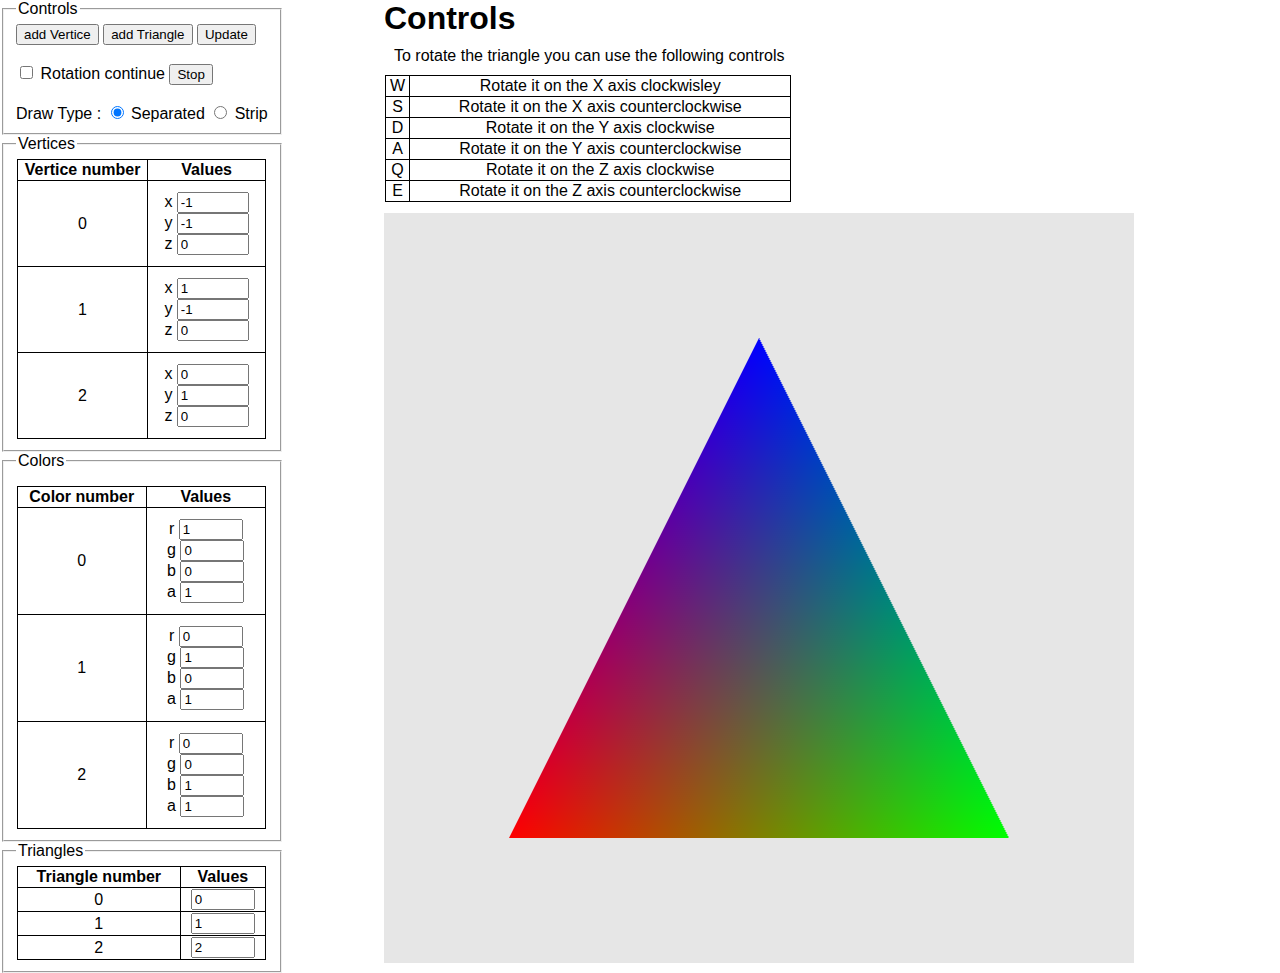
<file: ex3_1/index.html>
<!DOCTYPE>
<html lang="fr">

	<head>
		<meta charset="utf-8" />
		<link rel="stylesheet" href="../css/stylesheet.css" />

		<!-- WEBGL SCRIPTS -->
		<script src="../js/commonFunctions.js"></script>
		<script src="../js/gl-matrix-min.js"></script>
		<script src="../js/webglTools.js">></script>


		<script id="shader-vs" type="x-shader/x-vertex">
			attribute vec3 aVertexPosition;
			attribute vec4 aColor;
			uniform mat4 uMVMatrix;
			uniform mat4 uPMatrix;
			varying vec4 vColor;
			void main(void) {
			vColor = aColor;
			gl_Position = uPMatrix * uMVMatrix * vec4(aVertexPosition, 1.5);
			}
		</script>

		<script id="shader-fs" type="x-shader/x-fragment">
			#ifdef GL_ES
			precision highp float;
			#endif
			varying vec4 vColor;
			void main(void) {
			gl_FragColor = vColor;
			}
		</script>
		<script>
			var zRotationOffset=0;
			var yRotationOffset=0;
			var xRotationOffset=0;

			var zAngle=0;
			var yAngle=0;
			var xAngle=0;

			var useA = false;
			var useS = false;
			var useD = false;
			var useW = false;
			var useQ = false;
			var useE = false;

			document.addEventListener("keydown",  function(e) {
				switch(e.key)
				{
					case 'a':
						if(!useA){
							yRotationOffset-=0.1;
							useA = true;
						}
						break;
					case 's':
						if(!useS){
							xRotationOffset-=0.1;
							useS = true;
						}
						break;
					case 'd':
						if(!useD){
							yRotationOffset+=0.1;
							useD = true;
						}
						break;
					case 'w':
						if(!useW){
							xRotationOffset+=0.1;
							useW = true;
						}
						break;
					case 'q':
						if(!useQ){
							zRotationOffset+=0.1;
							useQ = true;
						}
						break;
					case 'e':
						if(!useE){
							zRotationOffset-=0.1;
							useE = true;
						}
						break;
				}
			});

			document.addEventListener("keyup",  function(e) {
				switch(e.key)
				{
					case 'a':
						yRotationOffset+=0.1;
						useA = false;
						break;
					case 's':
						xRotationOffset+=0.1;
						useS = false;
						break;
					case 'd':
						yRotationOffset-=0.1;
						useD = false;
						break;
					case 'w':
						xRotationOffset-=0.1;
						useW = false;
						break;
					case 'q':
						zRotationOffset-=0.1;
						useQ = false;
						break;
					case 'e':
						zRotationOffset+=0.1;
						useE = false;
						break;
				}
			});
		</script>
		<!-- Our triangle script -->
		<script src="ex3_1.js"></script>

	</head>
	<body onload="initWebGL()">
		<div class="container" id="leftpanel">
			<div class="container" id="controlspanel">
				<fieldset>
					<legend>Controls</legend>
					<button onClick="createVertice()">add Vertice</button>
					<button onClick="addTriangle()">add Triangle</button>
					<button onClick="updateCanvas()">Update</button><br /><br />
					<input type="checkbox" id="rotationContinue" /> Rotation continue <button onClick="stopRotation()">Stop</button><br /><br />
					Draw Type : 
					<input type="radio" id="NoStrip" name="Strip" checked /> Separated
					<input type="radio" id="Strip" name="Strip" /> Strip
				</fieldset>
				<fieldset>
					<legend>Vertices</legend>
					<div id="fsVertices"></div>
				</fieldset>
				<fieldset>
					<legend>Colors</legend>
					<div id="fsColors"></div>
				</fieldset>
				<fieldset>
					<legend>Triangles</legend>
					<div id="fsTriangles"></div>
				</fieldset>
			</div>
		</div>
		<div class="container" id="rightpanel">
			<h1>Controls</h1>
			<div class="container" id="controlsinfopanel">
				<p> To rotate the triangle you can use the following controls </p>
				<table id="controlsinfo">
					<tr>
						<td> W </td>
						<td> Rotate it on the X axis clockwisley </td>
					</tr>
					<tr>
						<td> S </td>
						<td> Rotate it on the X axis counterclockwise </td>
					</tr>
					<tr>
						<td> D </td>
						<td> Rotate it on the Y axis clockwise </td>
					</tr>
					<tr>
						<td> A </td>
						<td> Rotate it on the Y axis counterclockwise </td>
					</tr>
					<tr>
						<td> Q </td>
						<td> Rotate it on the Z axis clockwise </td>
					</tr>
					<tr>
						<td> E </td>
						<td> Rotate it on the Z axis counterclockwise </td>
					</tr>
				</table>
			</div>
			<div id=container>
				<canvas id="webgl-canvas" width="750" height="750">
					HTML5 is not supported
				</canvas>
			</div>
		</div>
	</body>
</html>
</file>
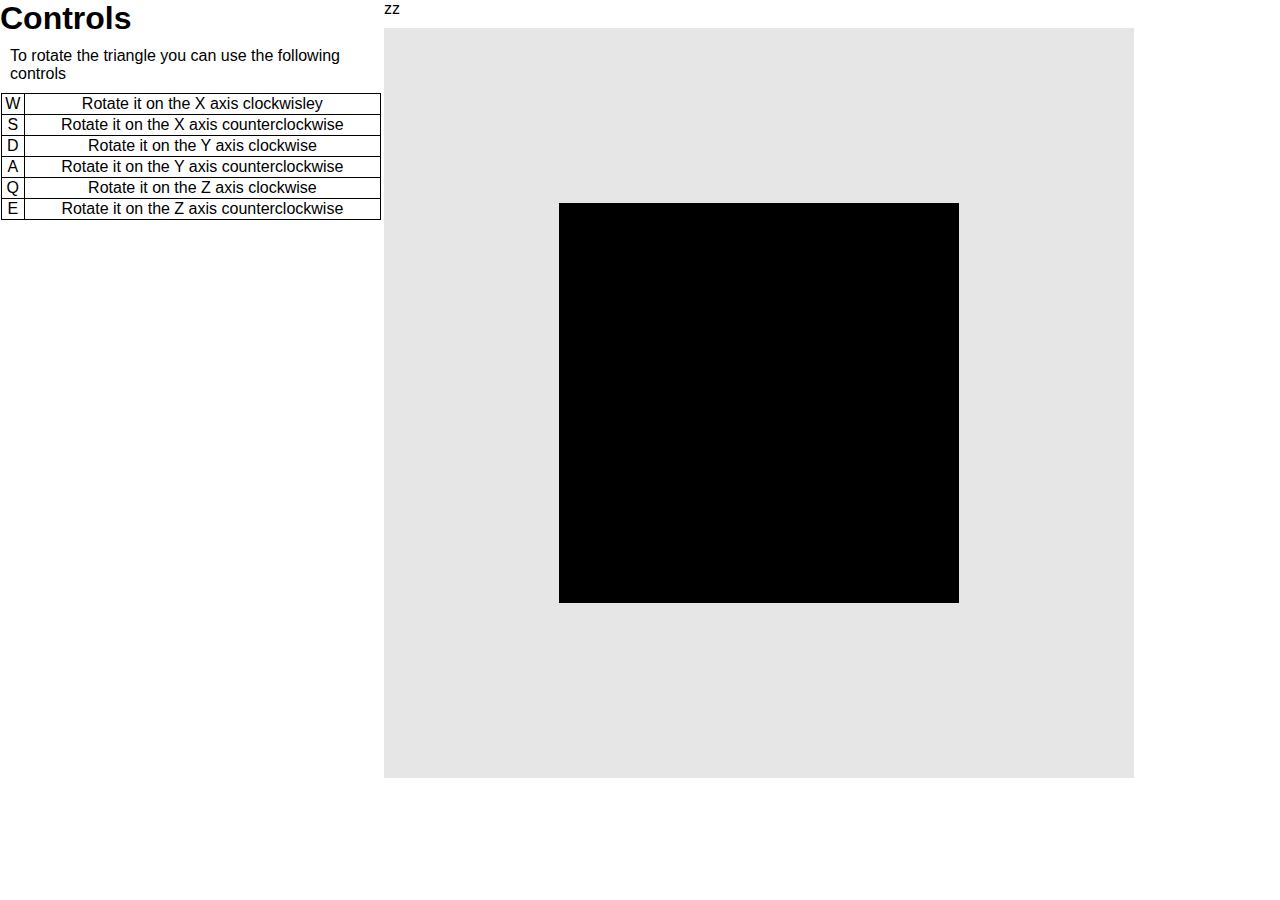
<file: ex4_6/index.html>
<!DOCTYPE>
<html lang="fr">

	<head>
		<meta charset="utf-8" />
		<link rel="stylesheet" href="../css/stylesheet.css" />

		<!-- WEBGL SCRIPTS -->
		<script src="../js/commonFunctions.js"></script>
		<script src="../js/gl-matrix-min.js"></script>
		<script src="../js/webglTools.js">></script>
 zz
		<script id="shader-vs" type="x-shader/x-vertex">
			attribute vec3 aVertexPosition;
			attribute vec4 aColor;
			uniform mat4 uMVMatrix;
			uniform mat4 uPMatrix;
			varying vec4 vColor;

			void main(void) {
				vColor = aColor;
				gl_Position = uPMatrix * uMVMatrix * vec4(aVertexPosition, 1.5);
			}
		</script>

		<script id="shader-fs" type="x-shader/x-fragment">
			#ifdef GL_ES
				precision highp float;
			#endif
			varying vec4 vColor;

			// Works only in WebGL 2.0 //
			void main(void) {
				if(
				    (mod(abs(gl_FragCoord.x) * 10.0, 2.0) < 1.0 && mod(abs(gl_FragCoord.y) * 10.0, 2.0) < 1.0)
				    ||
				    (mod(abs(gl_FragCoord.x) * 10.0, 2.0) >= 1.0 && mod(abs(gl_FragCoord.y) * 10.0, 2.0) >= 1.0)
				  )
				{
					gl_FragColor = vec4(0.0, 0.0, 0.0, 1.0);
				}
				else
				{
					gl_FragColor = vec4(1.0, 1.0, 1.0, 1.0);
				}
			}
		</script>


		<script>
			var zRotationOffset=0;
			var yRotationOffset=0;
			var xRotationOffset=0;

			var zAngle=0;
			var yAngle=0;
			var xAngle=0;

			var useA = false;
			var useS = false;
			var useD = false;
			var useW = false;
			var useQ = false;
			var useE = false;

			document.addEventListener("keydown",  function(e) {
				switch(e.key)
				{
					case 'a':
						if(!useA){
							yRotationOffset-=0.1;
							useA = true;
						}
						break;
					case 's':
						if(!useS){
							xRotationOffset-=0.1;
							useS = true;
						}
						break;
					case 'd':
						if(!useD){
							yRotationOffset+=0.1;
							useD = true;
						}
						break;
					case 'w':
						if(!useW){
							xRotationOffset+=0.1;
							useW = true;
						}
						break;
					case 'q':
						if(!useQ){
							zRotationOffset+=0.1;
							useQ = true;
						}
						break;
					case 'e':
						if(!useE){
							zRotationOffset-=0.1;
							useE = true;
						}
						break;
				}
			});

			document.addEventListener("keyup",  function(e) {
				switch(e.key)
				{
					case 'a':
						yRotationOffset+=0.1;
						useA = false;
						break;
					case 's':
						xRotationOffset+=0.1;
						useS = false;
						break;
					case 'd':
						yRotationOffset-=0.1;
						useD = false;
						break;
					case 'w':
						xRotationOffset-=0.1;
						useW = false;
						break;
					case 'q':
						zRotationOffset-=0.1;
						useQ = false;
						break;
					case 'e':
						zRotationOffset+=0.1;
						useE = false;
						break;
				}
			});
		</script>
		<!-- Our triangle script -->
		<script src="ex4_6.js"></script>

	</head>
	<body onload="initWebGL()">
		<div class="container" id="leftpanel">
			<h1>Controls</h1>
			<div class="container" id="controlsinfopanel">
				<p> To rotate the triangle you can use the following controls </p>
				<table id="controlsinfo">
					<tr>
						<td> W </td>
						<td> Rotate it on the X axis clockwisley </td>
					</tr>
					<tr>
						<td> S </td>
						<td> Rotate it on the X axis counterclockwise </td>
					</tr>
					<tr>
						<td> D </td>
						<td> Rotate it on the Y axis clockwise </td>
					</tr>
					<tr>
						<td> A </td>
						<td> Rotate it on the Y axis counterclockwise </td>
					</tr>
					<tr>
						<td> Q </td>
						<td> Rotate it on the Z axis clockwise </td>
					</tr>
					<tr>
						<td> E </td>
						<td> Rotate it on the Z axis counterclockwise </td>
					</tr>
				</table>
			</div>
		</div>
		<div id="rightpanel">
			<canvas id="webgl-canvas" width="750" height="750">
				HTML5 is not supported
			</canvas>
		</div>
	</body>
</html>
</file>
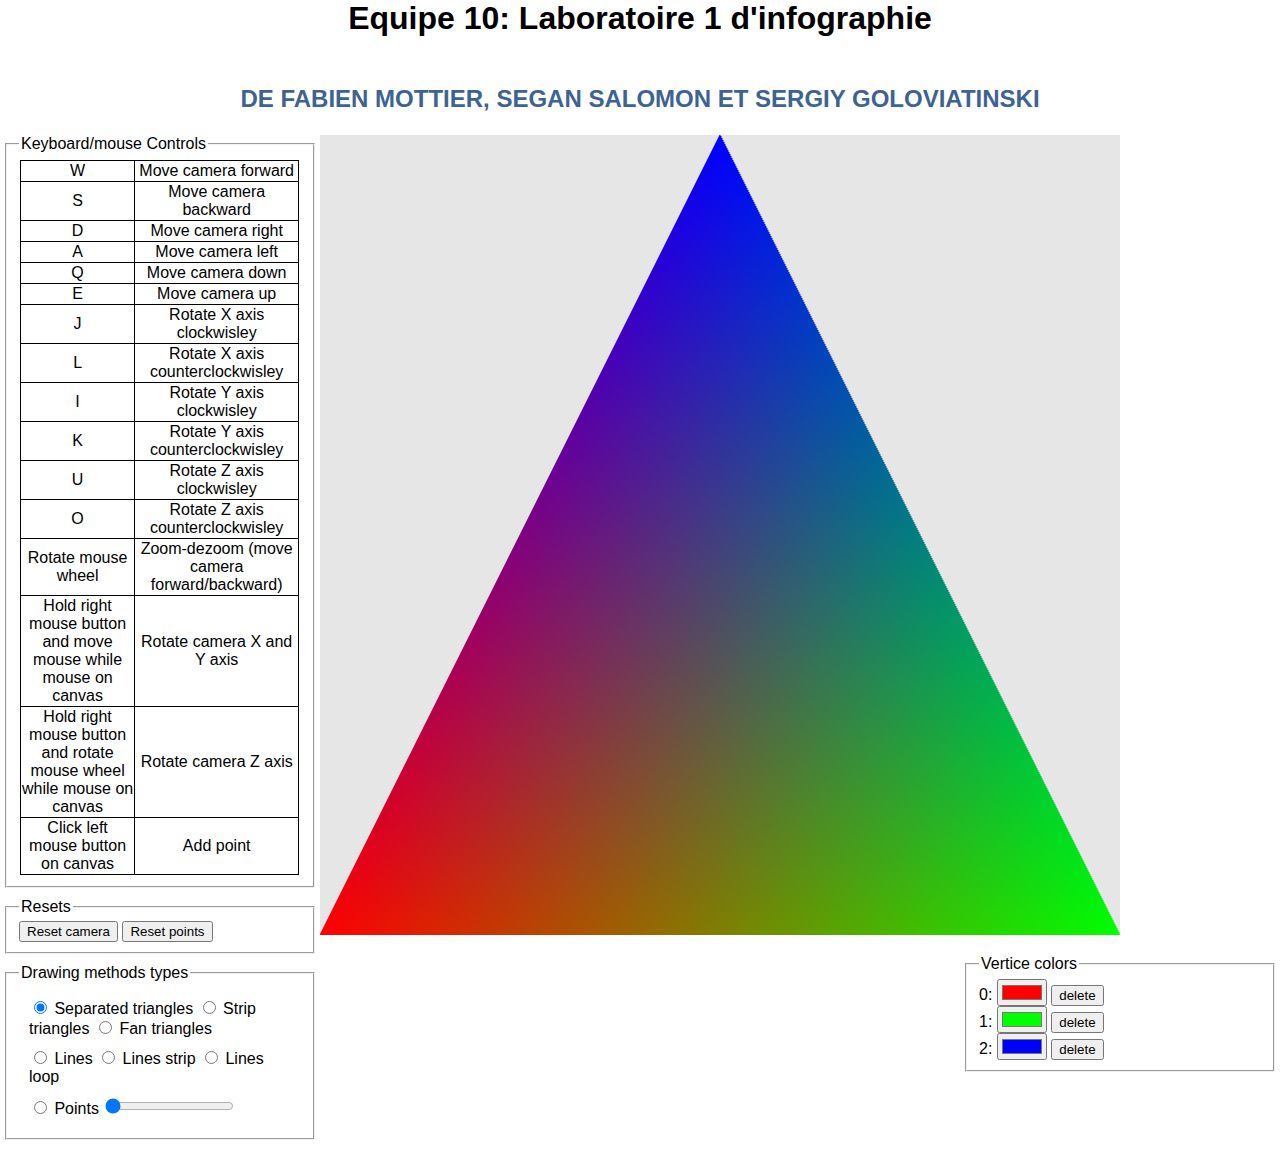
<file: Labo1/index.html>
<!DOCTYPE>
<html lang="fr">

<head>
	<meta charset="utf-8" />
	<link rel="stylesheet" href="css/stylesheet.css" />

	<!-- WEBGL SCRIPTS -->
	<script src="js/commonFunctions.js"></script>
	<script src="js/gl-matrix-min.js"></script>
	<script src="js/webglTools.js">></script>
	<script src="js/webgl-debug.js"></script>

	<!-- Our triangle script -->
	<script src="labo1.js"></script>

</head>

<body onload="initWebGL()">
	<h1 style="text-align: center;">Equipe 10: Laboratoire 1 d'infographie</h1>
	<h2 style="text-align: center;"> De Fabien Mottier, Segan Salomon et Sergiy Goloviatinski</h2>
	<div id="container">
		<div id="leftpanel">
			<fieldset>
				<legend>Keyboard/mouse Controls</legend>
				<table id="controlsinfo">
					<tr>
						<td> W </td>
						<td> Move camera forward </td>
					</tr>
					<tr>
						<td> S </td>
						<td> Move camera backward </td>
					</tr>
					<tr>
						<td> D </td>
						<td> Move camera right </td>
					</tr>
					<tr>
						<td> A </td>
						<td> Move camera left </td>
					</tr>
					<tr>
					<tr>
						<td> Q </td>
						<td> Move camera down </td>
					</tr>
					<tr>
					<tr>
						<td> E </td>
						<td> Move camera up </td>
					</tr>

					<!-- Rotation -->

					<tr>
						<td> J </td>
						<td> Rotate X axis clockwisley </td>
					</tr>
					<tr>
						<td> L </td>
						<td> Rotate X axis counterclockwisley </td>
					</tr>
					<tr>
						<td> I </td>
						<td> Rotate Y axis clockwisley </td>
					</tr>
					<tr>
						<td> K </td>
						<td> Rotate Y axis counterclockwisley </td>
					</tr>
					<tr>
					<tr>
						<td> U </td>
						<td> Rotate Z axis clockwisley </td>
					</tr>
					<tr>
					<tr>
						<td> O </td>
						<td> Rotate Z axis counterclockwisley </td>
					</tr>

					<!-- Mouse -->

					<tr>
						<td> Rotate mouse wheel </td>
						<td> Zoom-dezoom (move camera forward/backward) </td>
					</tr>
					<tr>
						<td> Hold right mouse button and move mouse while mouse on canvas</td>
						<td> Rotate camera X and Y axis</td>
					</tr>
					<tr>
						<td> Hold right mouse button and rotate mouse wheel while mouse on canvas</td>
						<td> Rotate camera Z axis</td>
					</tr>
					<tr>
						<td> Click left mouse button on canvas</td>
						<td> Add point </td>
					</tr>
				</table>
			</fieldset>
			<fieldset>
				<legend>Resets</legend>
				<button name="resetCameraButton" onclick="resetCamera()">Reset camera</button>
				<button name="resetPointsButton" onclick="resetPoints()">Reset points</button>
			</fieldset>
			<fieldset>
				<legend>Drawing methods types</legend>
				<p>
					<input type="radio" id="NoStrip" name="drawType" value="nostrip" checked /><label for="NoStrip"> Separated triangles</label>
					<input type="radio" id="Strip" name="drawType" value="strip" /><label for="Strip"> Strip triangles</label>
					<input type="radio" id="Fan" name="drawType" value="fan" /><label for="Fan"> Fan triangles</label>
				</p>
				<p>
					<input type="radio" id="Line" name="drawType" value="line" /><label for="Line"> Lines</label>
					<input type="radio" id="Line_Strip" name="drawType" value="line_strip" /><label for="Line_Strip"> Lines strip</label>
					<input type="radio" id="Line_Loop" name="drawType" value="line_loop" /><label for="Line_Loop"> Lines loop</label>
				</p>
				<p>
					<input type="radio" id="Point" name="drawType" value="point" /><label for="Point"> Points</label>
					<input type="range" id="pointSize" value="1.0" min="1.0" max="100.0" step="0.1" oninput="updatePointSize(this.value);" onchange="updatePointSize(this.value);" />
				</p>
			</fieldset>
		</div>

		<canvas id="webgl-canvas" width="800" height="800" oncontextmenu="return false;">
			HTML5 is not supported
		</canvas>

		<div id="rightpanel">
			<fieldset id="lstVertices">
				<legend>Vertice colors</legend>
				<div id="vertex0">0:
					<input type="color" id="color0" value="#ff0000" onchange="updateColorArrayFromColorPicker(this.id, this.value)" />
					<button id="delete0" onclick="deletePoint(this.id)" onmouseover="inversePointColor(this.id)" onmouseout="inversePointColor(this.id)">delete</button></div>
				<div id="vertex1">1:
					<input type="color" id="color1" value="#00ff00" onchange="updateColorArrayFromColorPicker(this.id, this.value)" />
					<button id="delete1" onclick="deletePoint(this.id)" onmouseover="inversePointColor(this.id)" onmouseout="inversePointColor(this.id)">delete</button></div>
				<div id="vertex2">2:
					<input type="color" id="color2" value="#0000ff" onchange="updateColorArrayFromColorPicker(this.id, this.value)" />
					<button id="delete2" onclick="deletePoint(this.id)" onmouseover="inversePointColor(this.id)" onmouseout="inversePointColor(this.id)">delete</button></div>
			</fieldset>
		</div>
	</div>
</body>

<script id="shader-vs" type="x-shader/x-vertex">
	attribute vec3 aVertexPosition;
		attribute vec4 aColor;
		uniform mat4 uMVMatrix;
		uniform mat4 uPMatrix;
		uniform float uPointSize;
		varying vec4 vColor;

		void main(void) {
		vColor = aColor;
		gl_Position = uPMatrix * uMVMatrix * vec4(aVertexPosition, 1.0);
		gl_PointSize = uPointSize;
		}
	</script>

<script id="shader-fs" type="x-shader/x-fragment">
	#ifdef GL_ES
		precision highp float;
		#endif
		varying vec4 vColor;
		void main(void) {
		gl_FragColor = vColor;
		}
	</script>
<script>
	var xPos = 0;
	var yPos = 0;
	var zPos = 0;

	//https://stackoverflow.com/questions/5623838/rgb-to-hex-and-hex-to-rgb
	function hexToRgb(hex) {
		var result = /^#?([a-f\d]{2})([a-f\d]{2})([a-f\d]{2})$/i.exec(hex);
		return result ? {
			r: parseInt(result[1], 16),
			g: parseInt(result[2], 16),
			b: parseInt(result[3], 16)
		} : null;
	}

	// https://stackoverflow.com/questions/5623838/rgb-to-hex-and-hex-to-rgb
	function componentToHex(c) {
		var hex = c.toString(16);
		return hex.length == 1 ? "0" + hex : hex;
	}

	function rgbToHex(r, g, b) {
		return "#" + componentToHex(r) + componentToHex(g) + componentToHex(b);
	}

	function updateColorArrayFromColorPicker(id, color) {
		var currId = parseInt(id.substring(5));
		colors[4 * currId] = hexToRgb(color).r / 255;
		colors[4 * currId + 1] = hexToRgb(color).g / 255;
		colors[4 * currId + 2] = hexToRgb(color).b / 255;

		initBuffers();
	}

	function updatePointSize(size) {
		pointSize = size;
	}

	document.addEventListener("keydown", function(e) {
		switch (e.key) {
			case 'd':
				xPos -= 0.1;
				break;
			case 'w':
				zPos += 0.1;
				break;
			case 'a':
				xPos += 0.1;
				break;
			case 's':
				zPos -= 0.1;
				break;
			case 'q':
				yPos += 0.1;
				break;
			case 'e':
				yPos -= 0.1;
				break;
			case 'j':
				rotX -= 0.5;
				break;
			case 'l':
				rotX += 0.5;
				break;
			case 'i':
				rotY += 0.5;
				break;
			case 'k':
				rotY -= 0.5;
				break;
			case 'u':
				rotZ += 0.5;
				break;
			case 'o':
				rotZ -= 0.5;
				break;
		}
	});

	function addPointOnGLScene(pX, pY) {
		v = rotateVector(pX, pY, -2.0);
		vertices.push(v[0], v[1], v[2]);
		indices.push(indices.length);

		colors.push(0, 0, 0, 1);

		// console.log('v: ' + vertices + ' i: ' + indices + ' c: ' + colors);
		initBuffers();
	}

	var myCanvas = document.getElementById('webgl-canvas');
	myCanvas.addEventListener('click', function(evt) {
		var mousePos = {
			x: evt.offsetX,
			y: evt.offsetY
		};

		var pX = (mousePos.x - myCanvas.width / 2.0) / myCanvas.width * 2.0; //on chope coor page et on transforme en coordonnées monde comme s'il n'y avait pas de rotation/translation de caméra
		var pY = (myCanvas.height / 2.0 - mousePos.y) / myCanvas.height * 2.0;
		// var message = 'point: ' + pX + ',' + pY;
		// console.log(message);
		addPointOnGLScene(pX, pY);

		var newIndices = indices[indices.length - 1];
		document.getElementById('lstVertices').innerHTML += '<div id="vertex' + newIndices + '">' + newIndices + ': <input type="color" id="color' + newIndices +
			'" value="#000000" onchange="updateColorArrayFromColorPicker(this.id, this.value)" /><button id="delete' + newIndices +
			'" onclick="deletePoint(this.id)" onmouseover="inversePointColor(this.id)" onmouseout="inversePointColor(this.id)">delete</button></div>';
	}, false);

	//sert à adapter la position du point dans le monde en compensant les rotations/translations de la caméra
	function rotateVector(x, y, z) {
		rx = -1 * degToRad(rotX);
		ry = -1 * degToRad(rotY);
		rz = -1 * degToRad(rotZ);

		rotXQuat = quat.create();
		quat.setAxisAngle(rotXQuat, [1, 0, 0], rx);

		rotYQuat = quat.create();
		quat.setAxisAngle(rotYQuat, [0, 1, 0], ry);

		rotZQuat = quat.create();
		quat.setAxisAngle(rotZQuat, [0, 0, 1], rz);

		myQuaternion = quat.create();

		quat.multiply(myQuaternion, rotXQuat, rotYQuat);
		quat.multiply(myQuaternion, myQuaternion, rotZQuat);

		v = vec3.fromValues(x - xPos, y - yPos, z - zPos);
		vec3.transformQuat(v, v, myQuaternion);

		return v;
	}
</script>
<script src="js/mouseMotionHandling.js"></script>

</html>
</file>
<file: css/stylesheet.css>
/**
 * Global CSS
 * By Johan Chavaillaz
 */

body {
	font-family: 'Open Sans', Arial, serif;
	background-color: #FFFFFF;
	font-size: 1em;
	margin: 0px;
	padding: 0px 0px 25px 0px;
}

p{
 margin: 10px;
}

header {
	margin: 0px;
	padding: 20px 0px;
	background-color: #3E6392;
	color: white;
}

section {
	margin: 0px auto;
	width: 1000px;
}

h1 {
	margin: 0px;
}

h2 {
	clear: both;
	position: relative;
	margin-top: 2em;
	margin-bottom: 0.5em;
	font-size:1.5em;
	font-weight: bold;
	text-transform: uppercase;
	color: #3E6392;
}
/*
h2:before {
	content: "";
	position:absolute;
	top: 50%;
	left: 0;
	width: 100%;
	border-bottom: 4px solid #3E6392;
}
*/
h2 span {
	position:relative;
	display: inline-block;
	padding-right: 1.4em;
	background: #fff;
}

h3 img {
	vertical-align:middle;
	margin: 0px 5px;
}

canvas {
	border: 0px solid #000000;
	background-color: #EEEEEE;
	margin: 10px auto;
}

.illustration {
	width: 325px;
	text-align: center;
}

.details {
	width: 600px;
	position: relative;
	padding: 20px 25px;
	background: #ffffff;
	border: 3px solid #dce4ed;
	border-radius: 6px;
}

.details:after,
.details:before {
 	right: 100%;
	top: 50%;
	border: solid transparent;
	content: " ";
	height: 0;
	width: 0;
	position: absolute;
	pointer-events: none;
}

.details:after {
 	border-right-color: #ffffff;
	border-width: 10px;
	margin-top: -10px;
}

.details:before {
 	border-right-color: #dce4ed;
 	border-width: 15px;
	margin-top: -15px;
}

.container {
	display: inline-block;
	overflow: hidden;
}

.container#leftpanel {
  float: left;
  width: 30%;
}

.container#rightpanel {
  float: right;
	width: 70%;
}

table {
	margin: 1px;
	padding: 1px;
	width: 99%;
  text-align: center;
  border-collapse: collapse;
}

td, th {
  border: 1px;
  border-style: solid;
}
</file>
<file: Labo1/css/stylesheet.css>
/**
 * Global CSS
 * By Johan Chavaillaz
 */

body {
	font-family: 'Open Sans', Arial, serif;
	background-color: #FFFFFF;
	font-size: 1em;
	margin: 0px;
	padding: 0px 0px 25px 0px;
}

p{
 margin: 10px;
}

header {
	margin: 0px;
	padding: 20px 0px;
	background-color: #3E6392;
	color: white;
}

section {
	margin: 0px auto;
	width: 1000px;
}

h1 {
	margin: 0px;
}

h2 {
	clear: both;
	position: relative;
	margin-top: 2em;
	margin-bottom: 0.5em;
	font-size:1.5em;
	font-weight: bold;
	text-transform: uppercase;
	color: #3E6392;
}
/*
h2:before {
	content: "";
	position:absolute;
	top: 50%;
	left: 0;
	width: 100%;
	border-bottom: 4px solid #3E6392;
}
*/
h2 span {
	position:relative;
	display: inline-block;
	padding-right: 1.4em;
	background: #fff;
}

h3 img {
	vertical-align:middle;
	margin: 0px 5px;
}

canvas {
	border: 0px solid #000000;
	background-color: #EEEEEE;
	margin: 10px auto;
}

.illustration {
	width: 325px;
	text-align: center;
}

.details {
	width: 600px;
	position: relative;
	padding: 20px 25px;
	background: #ffffff;
	border: 3px solid #dce4ed;
	border-radius: 6px;
}

.details:after,
.details:before {
 	right: 100%;
	top: 50%;
	border: solid transparent;
	content: " ";
	height: 0;
	width: 0;
	position: absolute;
	pointer-events: none;
}

.details:after {
 	border-right-color: #ffffff;
	border-width: 10px;
	margin-top: -10px;
}

.details:before {
 	border-right-color: #dce4ed;
 	border-width: 15px;
	margin-top: -15px;
}

#container {
	overflow:auto;
}

#leftpanel {
  float: left;
  width: 25%;
}

#rightpanel {
  float: right;
	width: 25%;
}

fieldset {
	margin-top : 10px;
	margin-left: 5px;
	margin-right: 5px;
}


table {
	margin: 1px;
	padding: 1px;
	width: 99%;
  text-align: center;
  border-collapse: collapse;
}

td, th {
  border: 1px;
  border-style: solid;
}
</file>
